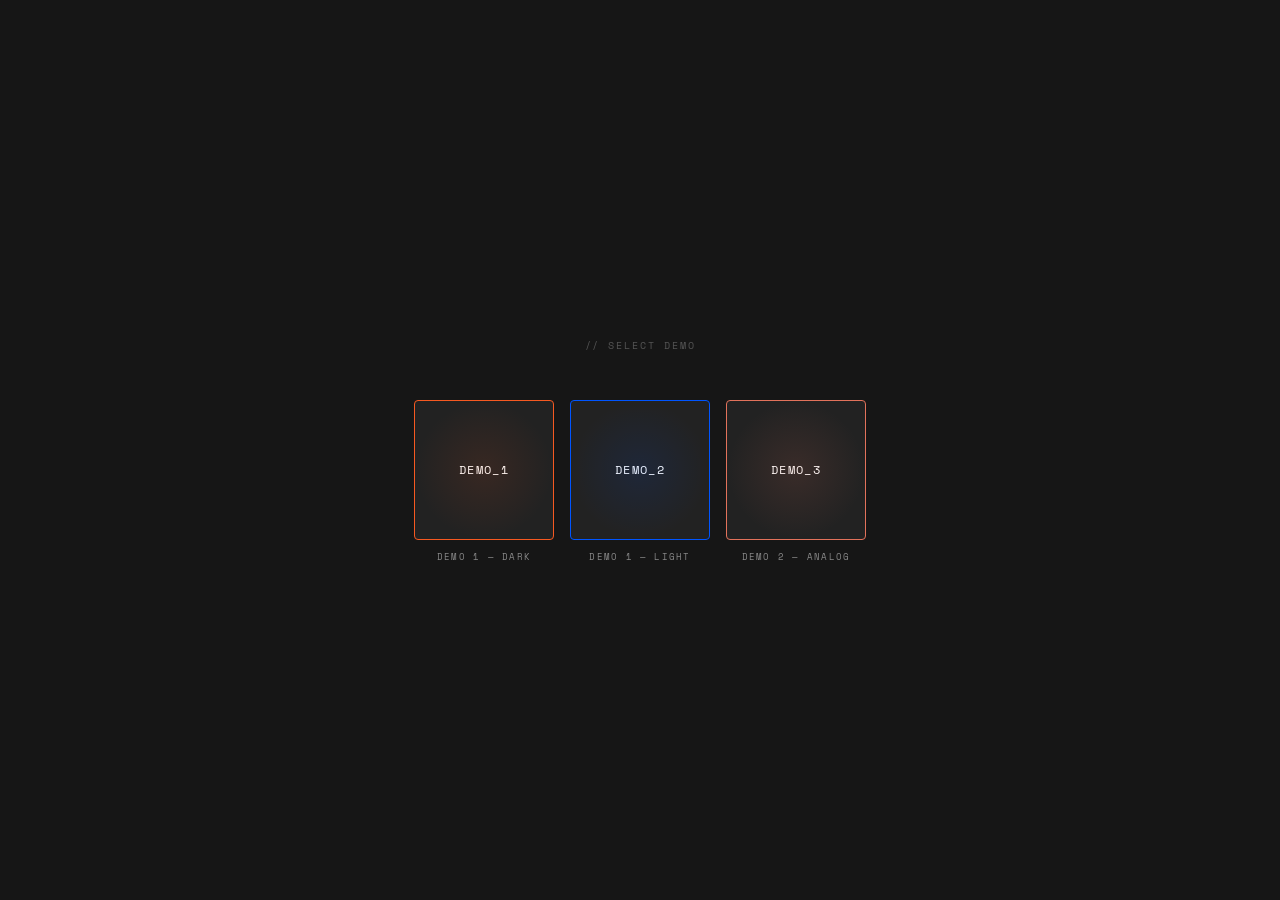
<file: index.html>
<!DOCTYPE html>
<html lang="en">
<head>
  <meta charset="UTF-8" />
  <meta name="viewport" content="width=device-width, initial-scale=1.0" />
  <title>DEMOS</title>
  <link href="https://fonts.googleapis.com/css2?family=Space+Mono:wght@400;700&display=swap" rel="stylesheet" />
  <style>
    *, *::before, *::after { box-sizing: border-box; margin: 0; padding: 0; }

    body {
      background: #161616;
      color: #ffffff;
      font-family: 'Space Mono', monospace;
      min-height: 100vh;
      display: flex;
      flex-direction: column;
      align-items: center;
      justify-content: center;
      gap: 48px;
    }

    .label {
      font-size: 0.6rem;
      letter-spacing: 0.2em;
      color: #555;
    }

    .demo-row {
      display: flex;
      gap: 16px;
    }

    @media (max-width: 768px) {
      .demo-row {
        flex-direction: column;
        gap: 16px;
      }
    }

    .demo-btn {
      display: flex;
      flex-direction: column;
      align-items: center;
      gap: 10px;
      text-decoration: none;
      cursor: pointer;
      background: none;
      border: none;
    }

    .demo-btn__box {
      width: 140px;
      height: 140px;
      border: 1px solid #333;
      border-radius: 4px;
      background: #222;
      display: flex;
      align-items: center;
      justify-content: center;
      font-size: 0.75rem;
      letter-spacing: 0.12em;
      color: #888;
      transition: all 0.1s ease-in-out;
      position: relative;
      overflow: hidden;
    }

    .demo-btn__box::before {
      content: '';
      position: absolute;
      inset: 0;
      opacity: 0;
      transition: opacity 0.1s ease-in-out;
    }

    /* Demo 1 Dark — orange accent */
    .demo-btn--d1 .demo-btn__box { border-color: #F65921; color: #ffffff; }
    .demo-btn--d1 .demo-btn__box::before { background: radial-gradient(circle at 50% 50%, rgba(246,89,33,0.1), transparent 70%); opacity: 1; }
    .demo-btn--d1 .demo-btn__box:hover { background: #F65921; color: #161616; }
    .demo-btn--d1 .demo-btn__box:hover::before { opacity: 0; }

    /* Demo 2 Light — blue accent */
    .demo-btn--d2 .demo-btn__box { border-color: #0055FF; color: #ffffff; }
    .demo-btn--d2 .demo-btn__box::before { background: radial-gradient(circle at 50% 50%, rgba(0,85,255,0.1), transparent 70%); opacity: 1; }
    .demo-btn--d2 .demo-btn__box:hover { background: #0055FF; color: #161616; }
    .demo-btn--d2 .demo-btn__box:hover::before { opacity: 0; }

    /* Demo 3 Analog — warm terracotta accent */
    .demo-btn--d3 .demo-btn__box { border-color: #E2725B; color: #ffffff; }
    .demo-btn--d3 .demo-btn__box::before { background: radial-gradient(circle at 50% 50%, rgba(226,114,91,0.12), transparent 70%); opacity: 1; }
    .demo-btn--d3 .demo-btn__box:hover { background: #E2725B; color: #161616; }
    .demo-btn--d3 .demo-btn__box:hover::before { opacity: 0; }

.demo-btn__label {
      font-size: 0.55rem;
      letter-spacing: 0.14em;
      color: #555;
    }
    .demo-btn--d1 .demo-btn__label,
    .demo-btn--d2 .demo-btn__label,
    .demo-btn--d3 .demo-btn__label { color: #888; }
  </style>
</head>
<body>

  <span class="label">// SELECT DEMO</span>

  <div class="demo-row">

    <a href="demo_1/index.html" class="demo-btn demo-btn--d1">
      <div class="demo-btn__box">DEMO_1</div>
      <span class="demo-btn__label">DEMO 1 — DARK</span>
    </a>

    <a href="demo_2/index.html" class="demo-btn demo-btn--d2">
      <div class="demo-btn__box">DEMO_2</div>
      <span class="demo-btn__label">DEMO 1 — LIGHT</span>
    </a>

    <a href="demo_3/index.html" class="demo-btn demo-btn--d3">
      <div class="demo-btn__box">DEMO_3</div>
      <span class="demo-btn__label">DEMO 2 — ANALOG</span>
    </a>

  </div>

</body>
</html>
</file>
